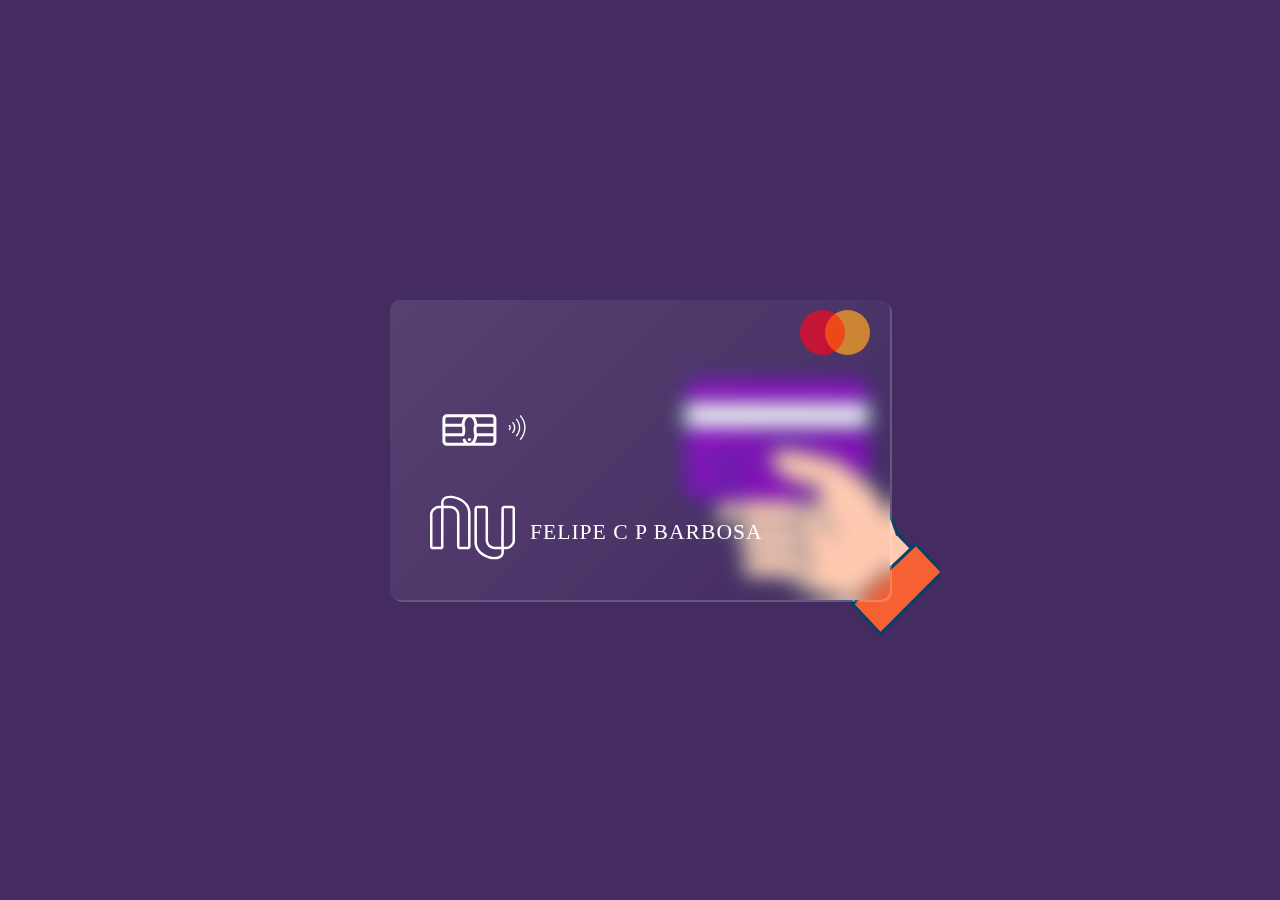
<file: index.html>
<!DOCTYPE html>
<html lang="en">
<head>
    <meta charset="UTF-8">
    <meta http-equiv="X-UA-Compatible" content="IE=edge">
    <meta name="viewport" content="width=device-width, initial-scale=1.0">
   <link rel="stylesheet" href="styles/style.css">
    <title>Credit Card Glass Glassmorphism</title>
</head>
<body>
    <section class="credit-card">
        <div class="card">
            <div class="face front absolute">
                <img src="assets/chip.svg" alt="Chip" id="chip" class="absolute">
                <img src="assets/signal.svg" alt="Signal" id="signal" class="absolute">
                <img src="assets/logo.svg" alt="Logo" id="logo" class="absolute">
                <p id="owner" class="absolute">Felipe C P Barbosa</p>
            </div>
            <div class="face back absolute">
                <div id="graybar" class="absolute"> </div>
                <div id="card-info" class="absolute">
                    <p id="card-number">1234 56789 1234 56789</p>
                    <div class="flex">
                        <p class="flex informations">
                            <span class="label">MEMBER SINCE</span>
                            <span> 01/01 </span>
                        </p>
                        <p class="flex informations">
                            <span class="label">VALID THRU</span>
                            <span> 01/99</span>
                        </p>
                        <p class="flex informations">
                            <span class="label">SECURITY CODE</span>
                            <span>000</span>
                        </p>
                    </div>
                </div>
                
            </div>
        </div>
    </section>
</body>
</html>
</file>
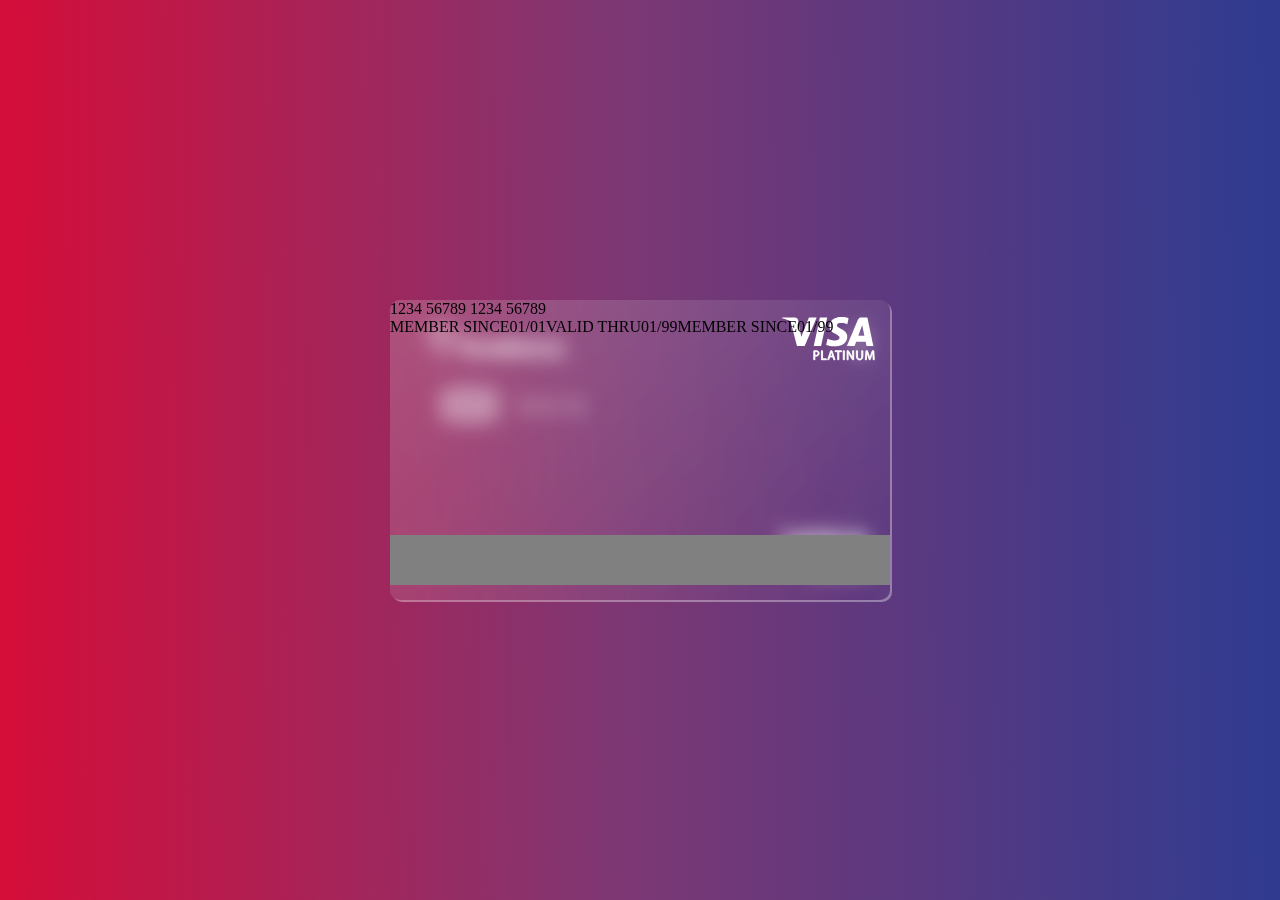
<file: Bradesco/index.html>
<!DOCTYPE html>
<html lang="en">
<head>
    <meta charset="UTF-8">
    <meta http-equiv="X-UA-Compatible" content="IE=edge">
    <meta name="viewport" content="width=device-width, initial-scale=1.0">
    <link rel="stylesheet" href="style/styles.css">
    <title>Document</title>
</head>
<body>
    
    <section class="credit-card">
        <div class="card">
            <div class="face front absolute">
                <img id="chip" src="assets/chip.svg" alt="Chip" class="absolute">
                <img src="assets/signal.svg" alt="Signal" id="signal" class="absolute">
                <img src="assets/logo bradesco.svg" id="logo" alt="Logo" class="absolute">
                <img src="assets/visa-logo-branco.svg" id="logo-visa" alt="Logo-Visa" class="absolute">
                <p id="owner" class="absolute">Felipe C P Barbosa</p>
                <p id="neo" class="absolute">NEO</p>
            </div>

            <div class="face back absolute">
                <div id="graybar" class="absolute"> </div>
                <img src="assets/visa-logo-branco.svg" id="logo-visa-back" alt="Logo-Visa" class="absolute">
                <div id="card-info" class="absolute">
                    <p id="card-number">1234 56789 1234 56789</p>
                    <div class="flex">
                        <p class="flex informations">
                            <span class="label">MEMBER SINCE</span>
                            <span>01/01</span>
                        </p>
                        <p class="flex informations">
                            <span class="label"> VALID THRU</span>
                            <span>01/99</span>
                        </p>
                        <p class="flex informations">
                            <span class="label">MEMBER SINCE</span>
                            <span>01/99</span>
                        </p>
                    </div>
                </div>
            </div>

        </div>

    </section>
  
</body>
</html>
</file>
<file: styles/style.css>
:root {
    --white: #ffffff;
    --gray: #999999;
    --purple: #442c61;
    --yellow: #f79e1b;
    --red: #eb001b;
    --light-blue: #0061ff;
    --dark-blue: #08189e;
  }



*,
*::before,
*::after{
    padding: 0;
    margin: 0;
    box-sizing: border-box;
}

.flex{display: flex;}
.absolute{position: absolute;}

.credit-card{
    display: flex;
    justify-content: center;
    align-items: center;
    min-height: 100vh;
    background: var(--purple);
}

.credit-card::before{
    content: '';
    position: absolute;
    width: 600px;
    height: 400px;
    background: url(../assets/payment.svg) -170px -50px/cover no-repeat;
    transform: scaleX(-1);
}

.card{
    position: relative;
    width: 500px;
    height: 300px;
    transform-style: preserve-3d;
    perspective: 500px;

}


.card .face {
    top: 0;
    left: 0;
    height: 100%;
    width: 100%;
    border: 1px solid rgb(255, 255, 255 / 20%);
    border-radius: 10px;
    background: linear-gradient(135deg, rgb(255 255 255 / 10%)0%, transparent 100%);
    backdrop-filter: blur(10px);
    box-shadow: 2px 2px 0px 0px rgb(255 255 255 /20%);
    transform-style: preserve-3d;
    transition: 0.75s ease-in-out;
    backface-visibility: hidden;
    transform: rotateY(0)
    
}

#chip{
    width: 60px;
    height: 60px;
    top: 100px;
    left: 50px
}

#signal{
    width: 25px;
    height: 25px;
    top: 115px;
    left: 115px;
    transform: rotate(90deg);
}

#logo{
    width: 85px;
    height: 85px;
    bottom: 30px;
    left: 40px;
}

#owner{
    bottom: 55px;
    left: 140px;
    font-size: 1.35rem;
    letter-spacing: 1px;
    color: white;
    text-transform: uppercase;
}


.card .face.back{
   transform: rotateY(180deg);
}

#graybar{
    width: 100%;
    height: 50px;
    top: 15px;
    background: var(--gray);
}


#card-info{
    width: 100%;
    bottom: 15px;
    padding: 0 20px;
    color: var(--white);
}

#card-number{
    letter-spacing: 2px;
    font-size: 1.3rem;
}

#card-info .informations:not(:first-child) {
    margin-left: 10px;
}

#card-info .flex .informations{
    align-items: center;
}

#card-info .flex .informations .label{
    display: block;
    font-size: 0.4rem;
    margin-right: 4px;
    width: 30px
}


.card .face.back::before,
.card .face.back::after,
.card .face.front::before,
.card .face.front::after{
    content: '';
    position: absolute;
    width: 45px;
    height: 45px;
    border-radius: 50%;
    opacity: 0.75;
}

.card .face.front::before,
.card .face.front::after{
    top: 10px;
    mix-blend-mode: overlay;
}

.card .face.back::before,
.card .face.back::after{
    bottom: 30px;
    mix-blend-mode: hue;
}

.card .face.back::before,
.card .face.front::before{
    right: 20px;
    
}

.card .face.back::after,
.card .face.front::after{
    right: 45px;
    
}

.card .face.front::before{
    background: var(--yellow);
}

.card .face.front::after{
    background: var(--red);
}

.card .face.back::before{
    background:  var(--light-blue);
}

.card .face.back::after{
    background: var(--dark-blue);
}


.card:hover .face.front{
    transform: rotateY(180deg);
}

.card:hover .face.back{
    transform: rotateY(360deg);
}
</file>
<file: Bradesco/style/styles.css>
:root{
    --azul: #303B90;
    --vermelho: #D50D39;
    --roxo: #7E3773;

}


*,
*::before,
*::after{
    padding: 0;
    margin: 0;
    box-sizing: border-box;
}

.flex{display: flex;}
.absolute{position: absolute;}

/* Configurações do cartão  */

.credit-card{
    display: flex;
    justify-content: center;
    align-items: center;
    min-height: 100vh;
    background: linear-gradient(269.65deg, #303B90 1.29%, #7E3773 52.36%, #D50D39 99.7%);
}

.credit-card::before{
    content: '';
    position: absolute;
    width: 600px;
    height: 400px;
}


.card{
    position: relative;
    width: 500px;
    height: 300px;
    transform-style: preserve-3d;
    perspective: 500px;
}


.card .face{
    top: 0;
    left: 0;
    height: 100%;
    width: 100%;
    border: 1px solid rgb(255, 255, 255 / 20%);
    border-radius: 10px;
    background: linear-gradient(135deg, rgb(255 255 255 /10%)0%, transparent 100%);
    backdrop-filter: blur(10px);
    box-shadow: 2px 2px 0px 0px rgb(255 255 255 /20%);
    transform-style: preserve-3d;
    transition: 0.75s ease-in-out;
    backface-visibility: hidden;
    transform: rotateY(0);

}

#chip{
    width: 60px;
    height: 60px;
    top: 75px;
    left: 50px;
}

#neo{
    top: 95px;
    left: 130px;
    font-family: sans-serif;
    color: white;
    font-size: 20px;
    letter-spacing: 10px;
}


#signal{
    width: 35px;
    height: 35px;
    top: 25px;
    right: 15px;
    transform: rotate(90deg);
    backface-visibility: hidden;
}


#logo{
    width: 160px;
    height: 160px;
    top: -35px;
    left: 30px;

}

#owner {
    bottom: 30px;
    left: 20px;
    font-size: 1.3rem;
    color: white;
    text-transform: uppercase;
    letter-spacing: 1px;
    
}

#logo-visa{
    width: 150px;
    right: -15px;
    bottom: 10px
}






#graybar{
    width: 100%;
    height: 50px;
    bottom: 15px;
    background: gray;
}

#logo-visa-back{
    width: 150px;
    right: -20px;
    top: -15px;

}


.card:hover .face.front{
    transform: rotateY(180deg);
}
</file>
